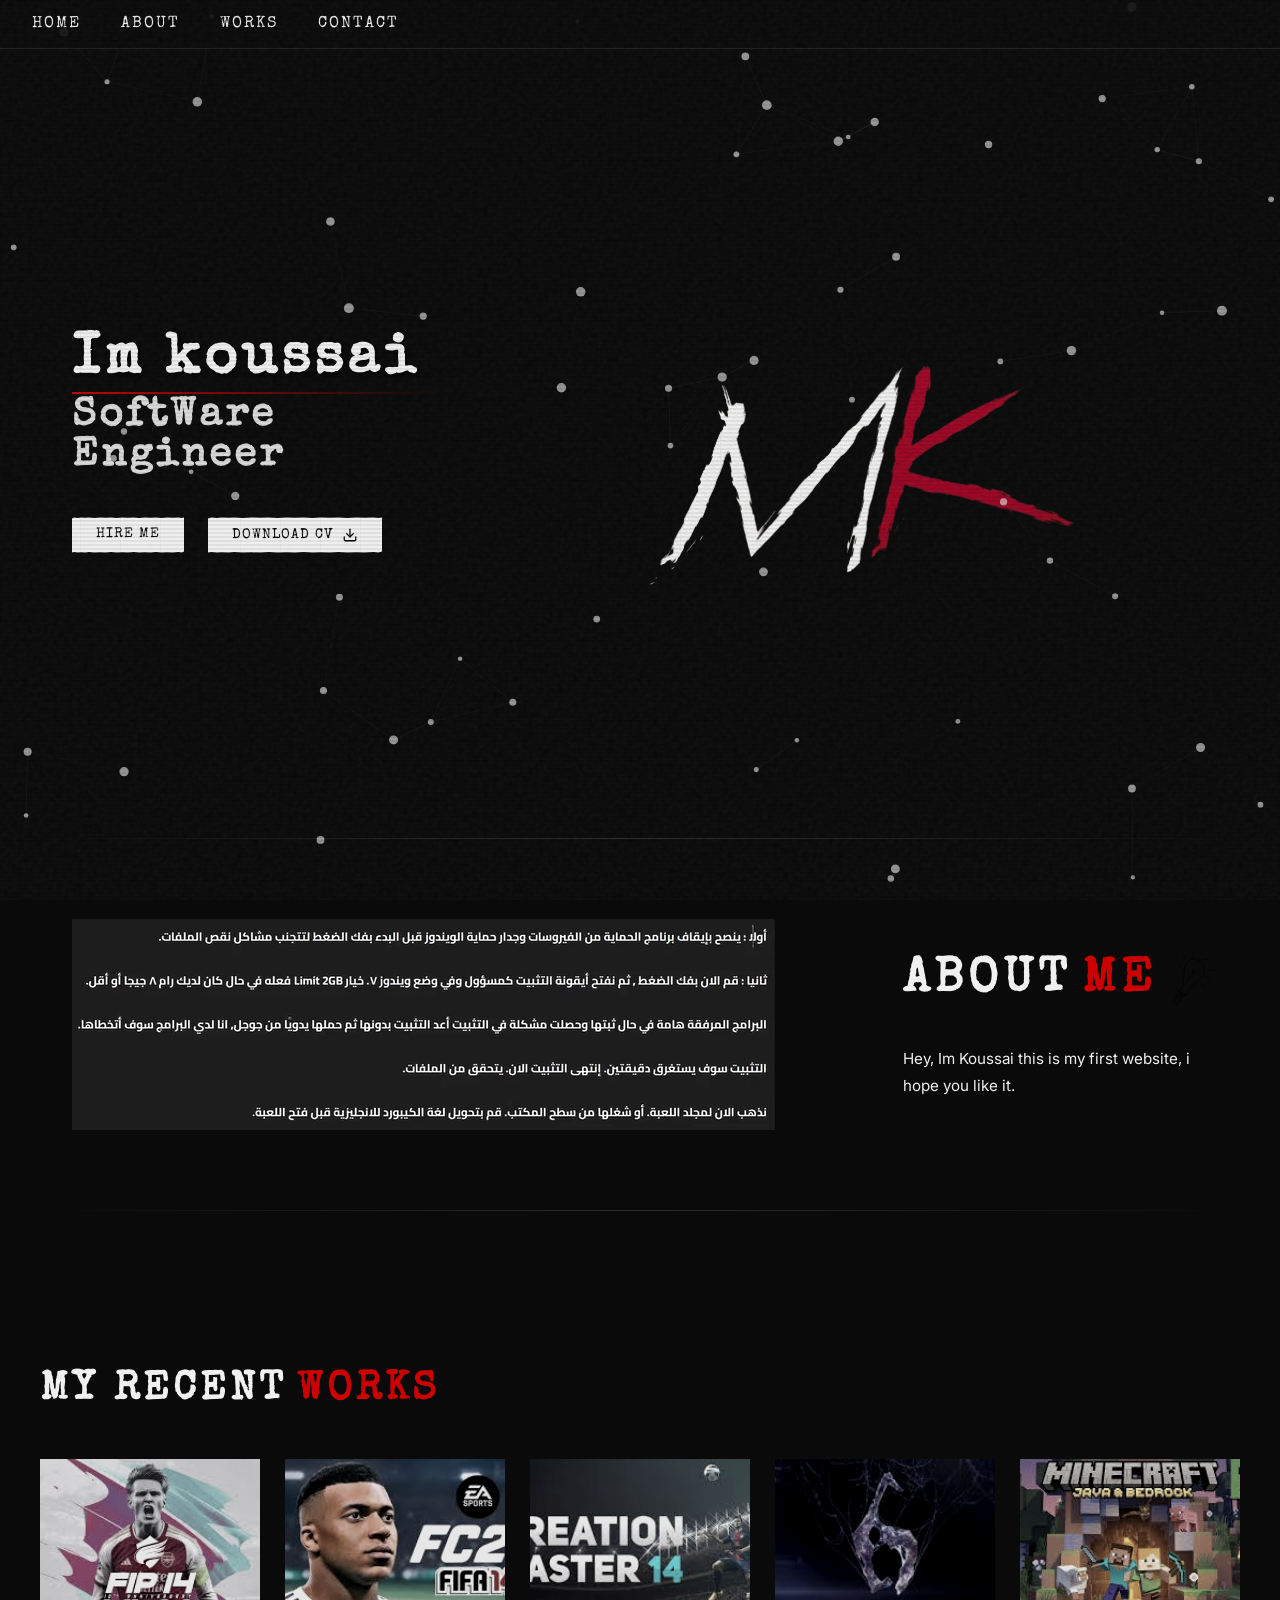
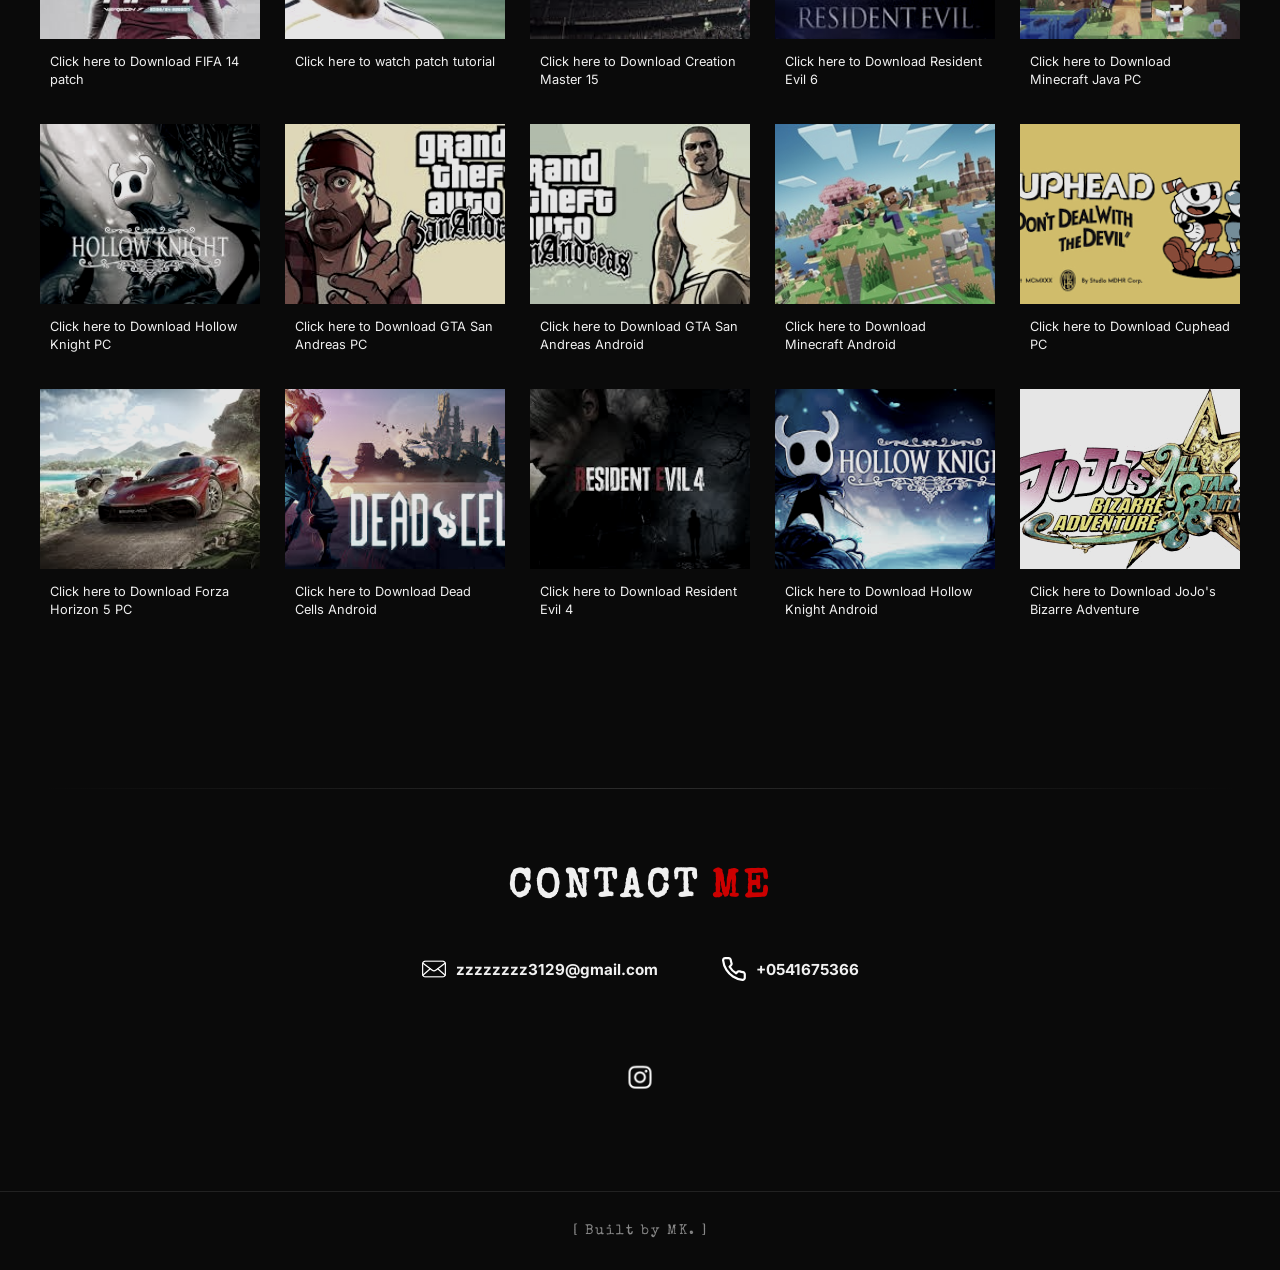
<file: index.html>
<!DOCTYPE html>
<html lang="en">
<head>
    <meta charset="UTF-8" />
    <meta name="viewport" content="width=device-width, initial-scale=1.0" />
    <link rel="preconnect" href="https://fonts.googleapis.com">
    <link rel="preconnect" href="https://fonts.gstatic.com" crossorigin>
    <link href="https://fonts.googleapis.com/css2?family=Special+Elite&family=Inter:wght@400;500;600&display=swap" rel="stylesheet">
    <link rel="stylesheet" href="styles.css" />
    <title>MK Patches - Game Modifications</title>
</head>
<body>
    <canvas id="particlesCanvas"></canvas>
    <div class="glitch-overlay">
        <div class="scanlines"></div>
        <div class="glitch-slice"></div>
        <div class="glitch-slice"></div>
        <div class="glitch-slice"></div>
        <div class="static-noise"></div>
        <div class="flicker-line"></div>
        <div class="vhs-tracking"></div>
    </div>
    <script>
        const canvas = document.getElementById('particlesCanvas');
        const ctx = canvas.getContext('2d');
        let particles = [];
        let mouse = { x: null, y: null };

        function resize() {
            canvas.width = window.innerWidth;
            canvas.height = window.innerHeight;
        }
        resize();
        window.addEventListener('resize', resize);

        class Particle {
            constructor() {
                this.x = Math.random() * canvas.width;
                this.y = Math.random() * canvas.height;
                this.vx = (Math.random() - 0.5) * 0.5;
                this.vy = (Math.random() - 0.5) * 0.5;
                this.radius = Math.random() * 3 + 2;
            }
            update() {
                this.x += this.vx;
                this.y += this.vy;
                if (this.x < 0 || this.x > canvas.width) this.vx *= -1;
                if (this.y < 0 || this.y > canvas.height) this.vy *= -1;
                
                if (mouse.x && mouse.y) {
                    const dx = mouse.x - this.x;
                    const dy = mouse.y - this.y;
                    const dist = Math.sqrt(dx * dx + dy * dy);
                    if (dist < 150) {
                        const force = (150 - dist) / 150;
                        this.x -= dx * force * 0.02;
                        this.y -= dy * force * 0.02;
                    }
                }
            }
            draw() {
                ctx.beginPath();
                ctx.arc(this.x, this.y, this.radius, 0, Math.PI * 2);
                ctx.fillStyle = 'rgba(240, 240, 240, 0.6)';
                ctx.fill();
            }
        }

        const particleCount = Math.min(80, Math.floor(window.innerWidth / 20));
        for (let i = 0; i < particleCount; i++) {
            particles.push(new Particle());
        }

        function connectParticles() {
            for (let i = 0; i < particles.length; i++) {
                for (let j = i + 1; j < particles.length; j++) {
                    const dx = particles[i].x - particles[j].x;
                    const dy = particles[i].y - particles[j].y;
                    const distance = Math.sqrt(dx * dx + dy * dy);
                    if (distance < 150) {
                        ctx.beginPath();
                        ctx.moveTo(particles[i].x, particles[i].y);
                        ctx.lineTo(particles[j].x, particles[j].y);
                        ctx.strokeStyle = `rgba(240, 240, 240, ${0.15 * (1 - distance / 150)})`;
                        ctx.lineWidth = 0.5;
                        ctx.stroke();
                    }
                }
            }
        }

        function animate() {
            ctx.clearRect(0, 0, canvas.width, canvas.height);
            particles.forEach(p => {
                p.update();
                p.draw();
            });
            connectParticles();
            requestAnimationFrame(animate);
        }
        animate();

        document.addEventListener('mousemove', (e) => {
            mouse.x = e.clientX;
            mouse.y = e.clientY;
        });
        document.addEventListener('mouseleave', () => {
            mouse.x = null;
            mouse.y = null;
        });
    </script>


    <header>
        <img src="assets/svg/logo.svg" alt="MusaabK99 logo" />
        <nav class="navigation">
            <ul>
                <li><a href="#">Home</a></li>
                <li><a href="#AboutMe">About</a></li>
                <li><a href="#myworks">Works</a></li>
                <li><a href="#contactMe">Contact</a></li>
            </ul>
        </nav>
    
    </header>

    <section class="hero">
        <img class="arrow" src="assets/svg/arrow.svg" alt="arrow" />
        <div class="heroSub">
          <h1 class="name">Im koussai</h1>
          <h1 class="title">SoftWare Engineer</h1>
          <div class="heroBtns">
            <a class="hireMe" href="#contactMe">Hire me</a>
            <a class="cv" href="assets/CV.pdf" download>Download CV
              <img src="assets/svg/download.svg" alt="download button"
            /></a>
          </div>
        </div>
        <img src="Gemini.png" alt="Gemini" class="Gemini" />
    </section>

    <div class="section-divider"></div>

    <section class="AboutMe" id="AboutMe">
        <img 
          src="v.png" style="width: 1000px;"
          alt="AboutMe image"
          class="AboutMeImg"
        />  
        <div class="textContainer">
            <div class="textTitle">
                <h1 class="koki">About</h1>
                <h1 class="za3im">me</h1>
                <img src="assets/svg/lightbulb.svg" alt="light" class="light" />
            </div>
            <p class="AboutMePar">
                Hey, Im Koussai this is my first website, i hope you like it.
            </p>
        </div>
    </section>

    <div class="section-divider"></div>

    <section class="works" id="myworks">
        <div class="worksContainer">
            <div class="projectTitle">
             <h1 class="aboutName">My recent</h1>
             <h1 class="aboutTitle">works</h1>
            </div>
            <ul>
                <li>
                    <a href="#" onclick="openAdThenDownload(event,'https://www.profitablecpmratenetwork.com/xh4199qha?key=85e1ba99dec90e46ff9cf280a194f7fd','https://pastelink.net/z5bintfk')">
                      <img src="downloa.jpg" alt="downloa">
                    </a>
                    <p class="card-text">Click here to Download FIFA 14 patch</p>

                    <script>
                        function openAdThenDownload(e, adLink,downloadLink) {
                            e.preventDefault();
                            let count = localStorage.getItem("clickCount") || 0;
                            count++;
                            if (count == 1) {
                                window.open(adLink, "_blank");
                            } else {
                                window.open(downloadLink, "_blank");
                                count = 0;
                            }
                            localStorage.setItem("clickCount", count);
                        }
                    </script>
                </li>
                <li>
                    <a herf="#" onclick="openAdThenDownload(event,'https://www.profitablecpmratenetwork.com/xh4199qha?key=85e1ba99dec90e46ff9cf280a194f7fd','https://youtu.be/4DzIxuyQPZE')">
                        <img src="download.jpg" alt="download">
                    </a>
                    <p class="card-text">Click here to watch patch tutorial</p>
                    
                    <script>
                        function openAdThenDownload(e, adLink, downloadLink) {
                            e.preventDefault();
                            let count = localStorage.getItem("clickCount") || 0;
                            count++;
                            if (count == 1) {
                                window.open(adLink, "_blank");
                            } else {
                                window.open(downloadLink, "_blank");
                                count = 0;
                            }
                            localStorage.setItem("clickCount", count);
                        }
                    </script>
                </li>
                <li>
                    <a herf="#" onclick="openAdThenDownload(event,'https://www.profitablecpmratenetwork.com/xh4199qha?key=85e1ba99dec90e46ff9cf280a194f7fd','https://www.mediafire.com/file/uy2mwy7cy74a40w/Creation_Master_15_Ultimate.rar/file')">
                        <img src="images.jpg" alt="images">
                    </a>
                    <p class="card-text">Click here to Download Creation Master 15</p>
                    
                    <script>
                        function openAdThenDownload(e, adLink, downloadLink) {
                            e.preventDefault();
                            let count = localStorage.getItem("clickCount") || 0;
                            count++;
                            if (count == 1) {
                                window.open(adLink, "_blank");
                            } else {
                                window.open(downloadLink, "_blank");
                                count = 0;
                            }
                            localStorage.setItem("clickCount", count);
                        }
                    </script>
                </li>
                <li>
                    <a herf="#" onclick="openAdThenDownload(event,'https://www.profitablecpmratenetwork.com/xh4199qha?key=85e1ba99dec90e46ff9cf280a194f7fd','https://pcgd.net/dRDXHWWA4ZdgY5t/file','https://pcgd.net/wtnrMsocDBGLcrD/file')">
                        <img src="koussai.jpg" alt="images">
                    </a>
                    <p class="card-text">Click here to Download Resident Evil 6</p>
                
                    <script>
                        function openAdThenDownload(e, adLink, downloadLink) {
                            e.preventDefault();
                            let count = localStorage.getItem("clickCount") || 0;
                            count++;
                            if (count == 1) {
                                window.open(adLink, "_blank");
                            }    
                            else if (count == 2) {
                                window.open(downloadLink, "_blank");
                            }
                            else if (count == 3) {
                                window.open('https://pcgd.net/wtnrMsocDBGLcrD/file', "_blank");
                                count = 0;
                            }
                            localStorage.setItem("clickCount", count);
                        }
                    </script>
                </li>
                <li>
                    <a herf="#" onclick="openAdThenDownload(event,'https://www.profitablecpmratenetwork.com/xh4199qha?key=85e1ba99dec90e46ff9cf280a194f7fd','https://dl1.tlauncher.org/f.php?f=files%2FTLauncher-Installer-1.9.5.1.exe')">
                        <img src="mama.jpg" alt="mama">
                    </a>
                    <p class="card-text">Click here to Download Minecraft Java PC</p>
                
                    <script>
                        function openAdThenDownload(e, adLink, downloadLink) {
                            e.preventDefault();
                            let count = localStorage.getItem("clickCount") || 0;
                            count++;
                            if (count == 1) {
                                window.open(adLink, "_blank");
                            } else {
                                window.open(downloadLink, "_blank");
                                count = 0;
                            }
                            localStorage.setItem("clickCount", count);
                        }
                    </script>
                </li>
                <li>
                    <a herf="#" onclick="openAdThenDownload(event,'https://www.profitablecpmratenetwork.com/xh4199qha?key=85e1ba99dec90e46ff9cf280a194f7fd','https://pcgd.net/vXYF9QmuScYGl1h/file')">
                        <img src="appa.jpg" alt="appa">
                    </a>
                    <p class="card-text">Click here to Download Hollow Knight PC</p>
                
                    <script>
                        function openAdThenDownload(e, adLink, downloadLink) {
                            e.preventDefault();
                            let count = localStorage.getItem("clickCount") || 0;
                            count++;
                            if (count == 1) {
                                window.open(adLink, "_blank");
                            } else {
                                window.open(downloadLink, "_blank");
                                count = 0;
                            }
                            localStorage.setItem("clickCount", count);
                        }
                    </script>
                </li>
                <li>
                    <a herf="#" onclick="openAdThenDownload(event,'https://www.profitablecpmratenetwork.com/xh4199qha?key=85e1ba99dec90e46ff9cf280a194f7fd','https://pcgd.net/eMqlMR6ntoI9MFL/file')">
                        <img src="baba.jpg" alt="baba">
                    </a>
                    <p class="card-text">Click here to Download GTA San Andreas PC</p>
                
                    <script>
                        function openAdThenDownload(e, adLink, downloadLink) {
                            e.preventDefault();
                            let count = localStorage.getItem("clickCount") || 0;
                            count++;
                            if (count == 1) {
                                window.open(adLink, "_blank");
                            } else {
                                window.open(downloadLink, "_blank");
                                count = 0;
                            }
                            localStorage.setItem("clickCount", count);
                        }
                    </script>
                </li>
                <li>
                    <a herf="#" onclick="openAdThenDownload(event,'https://www.profitablecpmratenetwork.com/xh4199qha?key=85e1ba99dec90e46ff9cf280a194f7fd','https://files.apkdlink.com/gtasanandreas/gtasanandreas-2.11.264.apk')">
                        <img src="aaaa.jpg" alt="aaaa">
                    </a>
                    <p class="card-text">Click here to Download GTA San Andreas Android</p>
                
                    <script>
                        function openAdThenDownload(e, adLink, downloadLink) {
                            e.preventDefault();
                            let count = localStorage.getItem("clickCount") || 0;
                            count++;
                            if (count == 1) {
                                window.open(adLink, "_blank");
                            } else {
                                window.open(downloadLink, "_blank");
                                count = 0;
                            }
                            localStorage.setItem("clickCount", count);
                        }
                    </script>
                </li>
                <li>
                    <a herf="#" onclick="openAdThenDownload(event,'https://www.profitablecpmratenetwork.com/xh4199qha?key=85e1ba99dec90e46ff9cf280a194f7fd','https://files.apkdlink.com/minecraft/minecraft-minecraft-apk-latest-version-january-2026.apk')">
                        <img src="apps.58378.14492077886571533.338a563a-86e7-47b1-b9dc-41cf411f5dcd.jpg" alt="apps">
                    </a>
                    <p class="card-text">Click here to Download Minecraft Android</p>
                
                    <script>
                        function openAdThenDownload(e, adLink, downloadLink) {
                            e.preventDefault();
                            let count = localStorage.getItem("clickCount") || 0;
                            count++;
                            if (count == 1) {
                                window.open(adLink, "_blank");
                            } else {
                                window.open(downloadLink, "_blank");
                                count = 0;
                            }
                            localStorage.setItem("clickCount", count);
                        }
                    </script>
                </li>
                <li>
                    <a herf="#" onclick="openAdThenDownload(event,'https://www.profitablecpmratenetwork.com/xh4199qha?key=85e1ba99dec90e46ff9cf280a194f7fd','https://cdn1.trashbytes.to/Cuphead.v1.3.4.7z?verify=1774875017-puHx7mqtBIIsK4Yr9NvgrQAg7bk0TOW7gG0KJXLoc8Y%3D')">
                        <img src="head.png" alt="head">
                    </a>
                    <p class="card-text">Click here to Download Cuphead PC</p>
                
                    <script>
                        function openAdThenDownload(e, adLink, downloadLink) {
                            e.preventDefault();
                            let count = localStorage.getItem("clickCount") || 0;
                            count++;
                            if (count == 1) {
                                window.open(adLink, "_blank");
                            } else {
                                window.open(downloadLink, "_blank");
                                count = 0;
                            }
                            localStorage.setItem("clickCount", count);
                        }
                    </script>
                </li>
                <li>
                    <a herf="#" onclick="openAdThenDownload(event,'https://www.profitablecpmratenetwork.com/xh4199qha?key=85e1ba99dec90e46ff9cf280a194f7fd','https://cdn1.trashbytes.to/Forza.Horizon.5.v688.109.rar?verify=1774875267-2NT9CW%2Fkm0%2BnK2O9bLCZATwu2emN6CoCK3sMkh7oUvE%3D')">
                        <img src="forza.jpg" alt="forza">
                    </a>
                    <p class="card-text">Click here to Download Forza Horizon 5 PC</p>
                
                    <script>
                        function openAdThenDownload(e, adLink, downloadLink) {
                            e.preventDefault();
                            let count = localStorage.getItem("clickCount") || 0;
                            count++;
                            if (count == 1) {
                                window.open(adLink, "_blank");
                            } else {
                                window.open(downloadLink, "_blank");
                                count = 0;
                            }
                            localStorage.setItem("clickCount", count);
                        }
                    </script>
                </li>
                <li>
                    <a herf="#" onclick="openAdThenDownload(event,'https://www.profitablecpmratenetwork.com/xh4199qha?key=85e1ba99dec90e46ff9cf280a194f7fd','https://dl.apkvision.org/dead-cells/Dead-Cells-v3.5.9-unlocked-apkvision.apk')">
                        <img src="cells.jpg" alt="cells">
                    </a>
                    <p class="card-text">Click here to Download Dead Cells Android</p>
                
                    <script>
                        function openAdThenDownload(e, adLink, downloadLink) {
                            e.preventDefault();
                            let count = localStorage.getItem("clickCount") || 0;
                            count++;
                            if (count == 1) {
                                window.open(adLink, "_blank");
                            } else {
                                window.open(downloadLink, "_blank");
                                count = 0;
                            }
                            localStorage.setItem("clickCount", count);
                        }
                    </script>
                </li>
                <li>
                    <a herf="#" onclick="openAdThenDownload(event,'https://www.profitablecpmratenetwork.com/xh4199qha?key=85e1ba99dec90e46ff9cf280a194f7fd','https://cdn1.trashbytes.to/Resident.Evil.4.2005.v1.1.0.rar?verify=1774875812-UwhEbp0hAvbjLFiMTAAwzg2kQ0jpibVIvtiFEo6YowE%3D')">
                        <img src="evl 4.jpg" alt="evl">
                    </a>
                    <p class="card-text">Click here to Download Resident Evil 4</p>
                
                    <script>
                        function openAdThenDownload(e, adLink, downloadLink) {
                            e.preventDefault();
                            let count = localStorage.getItem("clickCount") || 0;
                            count++;
                            if (count == 1) {
                                window.open(adLink, "_blank");
                            } else {
                                window.open(downloadLink, "_blank");
                                count = 0;
                            }
                            localStorage.setItem("clickCount", count);
                        }
                    </script>
                </li>
                <li>
                    <a herf="#" onclick="openAdThenDownload(event,'https://www.profitablecpmratenetwork.com/xh4199qha?key=85e1ba99dec90e46ff9cf280a194f7fd','https://apks.trulhost.com/HollowKnight-1.5.78.apk')">
                        <img src="knight.jpg" alt="knight">
                    </a>
                    <p class="card-text">Click here to Download Hollow Knight Android</p>
                
                    <script>
                        function openAdThenDownload(e, adLink, downloadLink) {
                            e.preventDefault();
                            let count = localStorage.getItem("clickCount") || 0;
                            count++;
                            if (count == 1) {
                                window.open(adLink, "_blank");
                            } else {
                                window.open(downloadLink, "_blank");
                                count = 0;
                            }
                            localStorage.setItem("clickCount", count);
                        }
                    </script>
                </li>
                <li>
                    <a herf="#" onclick="openAdThenDownload(event,'https://www.profitablecpmratenetwork.com/xh4199qha?key=85e1ba99dec90e46ff9cf280a194f7fd','https://cdn1.trashbytes.to/JoJos.Bizarre.Adventure.ASBR.v2.3.3.rar?verify=1774875619-SmBRE%2FcQ2Zr4R8YrLtq2iFIb2LU4rwYsL%2FLqYbFmYaA%3D')">
                        <img src="kok.jpg" alt="kok">
                    </a>
                    <p class="card-text">Click here to Download JoJo's Bizarre Adventure</p>
                
                    <script>
                        function openAdThenDownload(e, adLink, downloadLink) {
                            e.preventDefault();
                            let count = localStorage.getItem("clickCount") || 0;
                            count++;
                            if (count == 1) {
                                window.open(adLink, "_blank");
                            } else {
                                window.open(downloadLink, "_blank");
                                count = 0;
                            }
                            localStorage.setItem("clickCount", count);
                        }
                    </script>
                </li>
            </ul>
        </div>
    </section>

    <div class="section-divider"></div>

    <section class="contactContainer" id="contactMe">
        <div class="contactTitle">
            <h1 class="aboutName">Contact</h1>
            <h1 class="aboutTitle">me</h1>
        </div>
        <div class="contact">
            <div class="emailAndPhone">
                <img src="assets/svg/Email.svg" alt="email logo" />
                <a href="mailto:zzzzzzzz3129@gmail,com"
                  ><h3>zzzzzzzz3129@gmail.com</h3></a
                >
            </div>
            <div class="emailAndPhone">
               <img src="assets/svg/phone.svg" alt="phone logo" />
               <h3>+0541675366</h3>
            </div>
        </div>
        <div class="socialMedia">
            <a
              href="https://www.instagram.com/mk_99_99_99/?utm_source=ig_web_button_share_sheet"
              target="_blank"
              ><img src="instagrame.png" alt="my instagram account"
            /></a>
        </div>
    </section>

    <footer>
        <p>Built by MK.</p>
    </footer>

</body>
</html>
</file>
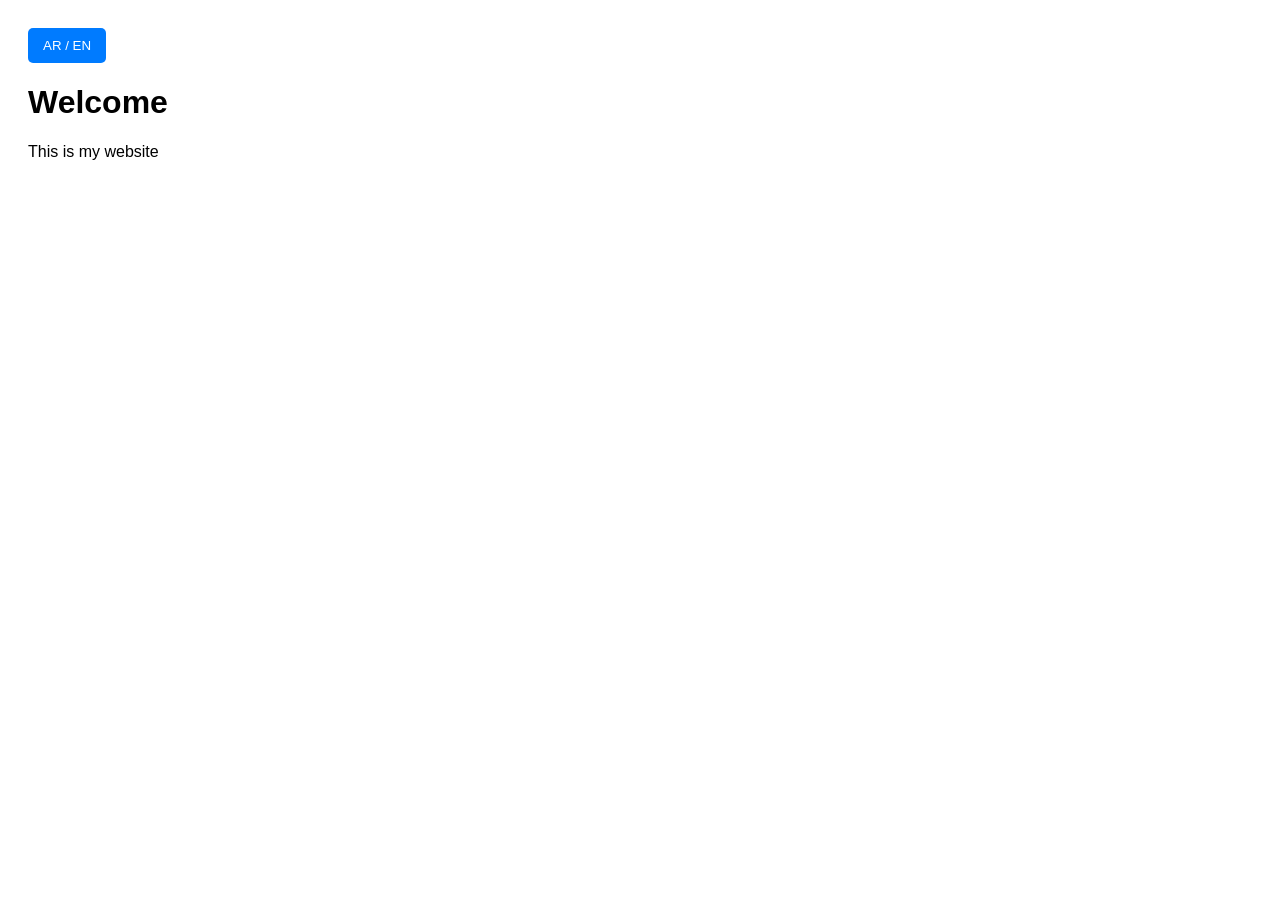
<file: arabic.html>
<!DOCTYPE html>
<html lang="en">

<head>
    <meta charset="UTF-8">
    <title>My Website</title>

    <style>
        body {
            font-family: Arial;
            padding: 20px;
            transition: 0.3s;
        }

        button {
            padding: 10px 15px;
            cursor: pointer;
            border: none;
            background: #007BFF;
            color: white;
            border-radius: 5px;
        }
    </style>
</head>

<body>

    <!-- زر تغيير اللغة -->
    <button onclick="toggleLang()">AR / EN</button>

    <!-- المحتوى -->
    <h1 id="title">Welcome</h1>
    <p id="desc">This is my website</p>

    <script>
        const translations = {
            en: {
                title: "Welcome",
                desc: "This is my website"
            },
            ar: {
                title: "مرحبا",
                desc: "هذا موقعي"
            }
        };

        let currentLang = localStorage.getItem("lang") || "en";

        function setLang(lang) {
            document.getElementById("title").innerText = translations[lang].title;
            document.getElementById("desc").innerText = translations[lang].desc;

            document.body.dir = (lang === "ar") ? "rtl" : "ltr";

            localStorage.setItem("lang", lang);
            currentLang = lang;
        }

        function toggleLang() {
            if (currentLang === "en") {
                setLang("ar");
            } else {
                setLang("en");
            }
        }

        // تحميل اللغة عند فتح الموقع
        window.onload = () => {
            setLang(currentLang);
        };
    </script>

</body>

</html>
</file>
<file: styles.css>
@import url('https://fonts.googleapis.com/css2?family=Special+Elite&family=Inter:wght@400;500;600&display=swap');

* {
    margin: 0;
    padding: 0;
    box-sizing: border-box;
    scroll-behavior: smooth;
}

body {
    background-color: #0a0a0a;
    margin: 0;
    padding: 0;
    overflow-x: hidden;
    font-family: 'Inter', sans-serif;
    color: #f0f0f0;
    position: relative;
}

body::before {
    content: '';
    position: fixed;
    top: 0;
    left: 0;
    width: 100%;
    height: 100%;
    pointer-events: none;
    z-index: 9999;
    background-image: 
        linear-gradient(rgba(20, 20, 20, 0.03) 1px, transparent 1px),
        linear-gradient(90deg, rgba(20, 20, 20, 0.03) 1px, transparent 1px);
    background-size: 40px 40px;
}

body::after {
    content: '';
    position: fixed;
    top: 0;
    left: 0;
    width: 100%;
    height: 100%;
    pointer-events: none;
    z-index: 9998;
    opacity: 0.05;
    background-image: url("data:image/svg+xml,%3Csvg viewBox='0 0 200 200' xmlns='http://www.w3.org/2000/svg'%3E%3Cfilter id='noiseFilter'%3E%3CfeTurbulence type='fractalNoise' baseFrequency='0.9' numOctaves='4' stitchTiles='stitch'/%3E%3C/filter%3E%3Crect width='100%25' height='100%25' filter='url(%23noiseFilter)'/%3E%3C/svg%3E");
}

#particlesCanvas {
    position: fixed;
    top: 0;
    left: 0;
    width: 100%;
    height: 100%;
    pointer-events: none;
    z-index: 2;
}

.glitch-overlay {
    position: fixed;
    top: 0;
    left: 0;
    width: 100%;
    height: 100%;
    pointer-events: none;
    z-index: 9997;
    overflow: hidden;
}

.scanlines {
    position: absolute;
    top: 0;
    left: 0;
    width: 100%;
    height: 200%;
    background: repeating-linear-gradient(
        0deg,
        transparent,
        transparent 2px,
        rgba(0, 0, 0, 0.15) 2px,
        rgba(0, 0, 0, 0.15) 4px
    );
    animation: scanline-move 8s linear infinite;
    opacity: 0.4;
}

@keyframes scanline-move {
    0% { transform: translateY(0); }
    100% { transform: translateY(-50%); }
}

.glitch-slice {
    position: absolute;
    top: 0;
    left: 0;
    width: 100%;
    height: 100%;
    opacity: 0;
}

.glitch-slice:nth-child(1) { animation: glitch-1 12s steps(1) infinite; }
.glitch-slice:nth-child(2) { animation: glitch-2 15s steps(1) infinite; }
.glitch-slice:nth-child(3) { animation: glitch-3 18s steps(1) infinite; }

@keyframes glitch-1 {
    0%, 94%, 100% { opacity: 0; clip-path: inset(0 0 100% 0); }
    95% { opacity: 0.03; clip-path: inset(20% 0 55% 0); transform: translateX(-3px); background: rgba(204, 0, 0, 0.02); }
    96% { opacity: 0.02; clip-path: inset(55% 0 25% 0); transform: translateX(4px); }
    97% { opacity: 0; clip-path: inset(0 0 100% 0); }
}

@keyframes glitch-2 {
    0%, 89%, 100% { opacity: 0; clip-path: inset(0 0 100% 0); }
    90% { opacity: 0.025; clip-path: inset(40% 0 45% 0); transform: translateX(2px); }
    91% { opacity: 0.03; clip-path: inset(65% 0 15% 0); transform: translateX(-4px); background: rgba(240, 240, 240, 0.015); }
    92% { opacity: 0; clip-path: inset(0 0 100% 0); }
}

@keyframes glitch-3 {
    0%, 96%, 100% { opacity: 0; clip-path: inset(0 0 100% 0); }
    97% { opacity: 0.02; clip-path: inset(10% 0 70% 0); transform: translateX(-2px); }
    98% { opacity: 0.03; clip-path: inset(75% 0 5% 0); transform: translateX(3px); background: rgba(0, 0, 0, 0.1); }
    99% { opacity: 0; clip-path: inset(0 0 100% 0); }
}

.static-noise {
    position: absolute;
    top: -50%;
    left: -50%;
    width: 200%;
    height: 200%;
    background-image: url("data:image/svg+xml,%3Csvg viewBox='0 0 256 256' xmlns='http://www.w3.org/2000/svg'%3E%3Cfilter id='static'%3E%3CfeTurbulence type='fractalNoise' baseFrequency='0.8' numOctaves='4' stitchTiles='stitch'/%3E%3C/filter%3E%3Crect width='100%25' height='100%25' filter='url(%23static)'/%3E%3C/svg%3E");
    opacity: 0;
    animation: static-flicker 0.15s steps(2) infinite;
}

@keyframes static-flicker {
    0% { opacity: 0; transform: translate(0, 0); }
    25% { opacity: 0.02; transform: translate(-1px, 1px); }
    50% { opacity: 0; transform: translate(1px, -1px); }
    75% { opacity: 0.015; transform: translate(0, 0); }
    100% { opacity: 0; transform: translate(0, 0); }
}

.flicker-line {
    position: absolute;
    left: 0;
    width: 100%;
    height: 2px;
    background: linear-gradient(90deg, transparent 0%, rgba(240, 240, 240, 0.08) 20%, rgba(240, 240, 240, 0.12) 50%, rgba(240, 240, 240, 0.08) 80%, transparent 100%);
    opacity: 0;
    animation: flicker-line-move 10s linear infinite;
}

@keyframes flicker-line-move {
    0% { top: -2px; opacity: 0; }
    5% { opacity: 0; }
    6% { opacity: 1; }
    8% { opacity: 0; }
    50% { top: 50%; opacity: 0; }
    51% { opacity: 0.5; }
    52% { opacity: 0; }
    95% { top: 100%; opacity: 0; }
    96% { opacity: 0.8; }
    98% { opacity: 0; }
    100% { top: 100%; opacity: 0; }
}

.vhs-tracking {
    position: absolute;
    top: 0;
    left: 0;
    width: 100%;
    height: 100%;
    background: repeating-linear-gradient(180deg, transparent 0px, transparent 3px, rgba(204, 0, 0, 0.01) 3px, rgba(204, 0, 0, 0.01) 4px);
    animation: vhs-track 0.5s steps(3) infinite;
    opacity: 0;
}

@keyframes vhs-track {
    0%, 90%, 100% { opacity: 0; transform: translateY(0); }
    92% { opacity: 0.5; transform: translateY(-2px); }
    94% { opacity: 0.3; transform: translateY(1px); }
    96% { opacity: 0; transform: translateY(0); }
}

header {
    position: fixed;
    top: 0;
    left: 0;
    width: 100%;
    height: auto;
    display: flex;
    justify-content: center;
    align-items: center;
    z-index: 1000;
    padding: 1rem 2rem;
    background: rgba(10, 10, 10, 0.9);
    border-bottom: 1px solid rgba(240, 240, 240, 0.1);
}

header img {
    display: none;
}

.navigation {
    width: 100%;
}

.navigation ul {
    display: flex;
    flex-direction: row;
    list-style-type: none;
    gap: 2.5rem;
    padding: 0;
    margin: 0;
}

.navigation li {
    position: relative;
    display: flex;
    align-items: center;
}

.navigation li::before {
    content: '';
    position: absolute;
    left: 50%;
    top: -8px;
    transform: translateX(-50%);
    width: 6px;
    height: 6px;
    border-radius: 50%;
    background-color: #cc0000;
    box-shadow: 0 0 8px rgba(204, 0, 0, 0.8);
    opacity: 0;
    transition: opacity 0.3s ease;
}

.navigation li:hover::before {
    opacity: 1;
}

.navigation a {
    text-decoration: none;
    color: #f0f0f0;
    font-family: 'Special Elite', cursive;
    font-size: 1rem;
    letter-spacing: 2px;
    text-transform: uppercase;
    transition: color 0.3s ease, text-shadow 0.3s ease;
}

.navigation a:hover {
    color: #cc0000;
    text-shadow: 0 0 10px rgba(204, 0, 0, 0.5);
}

.section-divider {
    width: 100%;
    max-width: 1200px;
    margin: 0 auto;
    height: 1px;
    background: linear-gradient(90deg, transparent, rgba(240, 240, 240, 0.15), transparent);
}

.hero {
    display: flex;
    justify-content: space-between;
    align-items: center;
    margin: 8rem auto 5rem;
    max-width: 1200px;
    padding: 0 2rem;
    min-height: 70vh;
}

.arrow {
    display: none;
}

.heroSub {
    display: flex;
    flex-direction: column;
    gap: 0.5rem;
    max-width: 600px;
}

.name {
    font-size: 3.5rem;
    color: #f0f0f0;
    font-family: 'Special Elite', cursive;
    letter-spacing: 4px;
    text-shadow: 2px 2px 4px rgba(0, 0, 0, 0.8);
    position: relative;
}

.name::after {
    content: '';
    position: absolute;
    bottom: -5px;
    left: 0;
    width: 100%;
    height: 2px;
    background: linear-gradient(90deg, #cc0000, transparent);
}

.title {
    font-size: 2.5rem;
    color: #f0f0f0;
    font-family: 'Special Elite', cursive;
    letter-spacing: 3px;
    opacity: 0.9;
}

.heroBtns {
    display: flex;
    gap: 1.5rem;
    margin-top: 2rem;
}

.hireMe,
.cv {
    display: inline-block;
    width: fit-content;
    background-color: #f0f0f0;
    color: #0a0a0a;
    text-decoration: none;
    padding: 0.6rem 1.5rem;
    font-family: 'Special Elite', cursive;
    font-size: 0.9rem;
    letter-spacing: 1px;
    text-transform: uppercase;
    clip-path: polygon(
        0% 3%, 2% 0%, 5% 2%, 8% 0%, 12% 1%, 15% 0%, 
        20% 2%, 25% 0%, 30% 1%, 35% 0%, 40% 2%, 45% 0%,
        50% 1%, 55% 0%, 60% 2%, 65% 0%, 70% 1%, 75% 0%,
        80% 2%, 85% 0%, 90% 1%, 95% 0%, 98% 2%, 100% 0%,
        100% 97%, 98% 100%, 95% 98%, 90% 100%, 85% 99%, 80% 100%,
        75% 98%, 70% 100%, 65% 99%, 60% 100%, 55% 98%, 50% 100%,
        45% 99%, 40% 100%, 35% 98%, 30% 100%, 25% 99%, 20% 100%,
        15% 98%, 12% 100%, 8% 99%, 5% 100%, 2% 98%, 0% 100%
    );
    transition: all 0.3s ease;
}

.hireMe:hover,
.cv:hover {
    background-color: #fff;
    transform: translateY(-2px);
    box-shadow: 0 4px 15px rgba(204, 0, 0, 0.3);
}

.cv {
    display: inline-flex;
    align-items: center;
    gap: 0.5rem;
}

.cv img {
    width: 16px;
    height: 16px;
}

.heroImg {
    width: 350px;
    height: auto;
    object-fit: contain;
    filter: grayscale(40%) contrast(1.1);
}

.AboutMe {
    display: flex;
    justify-content: space-between;
    align-items: center;
    margin: 5rem auto;
    max-width: 1200px;
    gap: 8rem;
    padding: 0 2rem;
}

.AboutMeImg {
    width: 400px;
    height: auto;
    filter: grayscale(30%) contrast(1.1);
}

.textContainer {
    display: flex;
    flex-direction: column;
    gap: 2rem;
}

.textTitle {
    display: flex;
    align-items: center;
    gap: 10px;
}

.koki,
.za3im {
    font-family: 'Special Elite', cursive;
    font-size: 3rem;
    color: #f0f0f0;
    letter-spacing: 5px;
    text-transform: uppercase;
}

.za3im {
    color: #cc0000;
}

.light {
    width: 50px;
    height: auto;
}

.AboutMePar {
    font-size: 0.95rem;
    color: #f0f0f0;
    line-height: 1.8;
    max-width: 500px;
}

.works {
    padding: 5rem 2rem;
    margin: 5rem 0;
}

.worksContainer {
    display: flex;
    flex-direction: column;
    justify-content: space-around;
    margin: 0 auto;
    max-width: 1200px;
}

.projectTitle {
    display: flex;
    align-items: center;
    justify-content: flex-start;
    gap: 10px;
    margin-bottom: 3rem;
}

.aboutName,
.aboutTitle {
    font-family: 'Special Elite', cursive;
    font-size: 2.5rem;
    color: #f0f0f0;
    letter-spacing: 4px;
    text-transform: uppercase;
}

.aboutTitle {
    color: #cc0000;
}

.works ul {
    display: grid;
    grid-template-columns: repeat(auto-fill, minmax(180px, 1fr));
    gap: 25px;
    list-style-type: none;
}

.works li {
    display: flex;
    flex-direction: column;
    overflow: hidden;
}

.works li a {
    display: block;
}

.works li img {
    width: 100%;
    height: 180px;
    object-fit: cover;
    filter: grayscale(60%) contrast(1.1) brightness(0.9);
    transition: all 0.3s ease;
}

.works li:hover img {
    filter: grayscale(30%) contrast(1.1);
    transform: scale(1.02);
}

.card-text {
    padding: 10px;
    font-size: 0.8rem;
    color: #f0f0f0;
    line-height: 1.4;
    font-family: 'Inter', sans-serif;
}

.contactContainer {
    display: flex;
    flex-direction: column;
    align-items: center;
    justify-content: space-around;
    gap: 2rem;
    margin: 5rem auto;
    max-width: 1200px;
    padding: 0 2rem;
}

.contactTitle {
    display: flex;
    align-items: center;
    justify-content: center;
    gap: 10px;
    margin-bottom: 1rem;
}

.contact {
    display: flex;
    align-items: center;
    justify-content: center;
    gap: 4rem;
}

.contact h3,
.contact a {
    color: #f0f0f0;
    text-decoration: none;
    font-family: 'Inter', sans-serif;
    font-size: 0.95rem;
    transition: color 0.3s ease;
}

.contact a:hover {
    color: #cc0000;
}

.emailAndPhone {
    display: flex;
    align-items: center;
    justify-content: center;
    gap: 10px;
}

.emailAndPhone img {
    width: 24px;
    height: 24px;
    filter: brightness(0) invert(1);
}

.socialMedia {
    display: flex;
    align-items: center;
    justify-content: center;
    gap: 2rem;
    margin-top: 1rem;
}

.socialMedia a {
    display: flex;
    align-items: center;
    justify-content: center;
    padding: 1rem;
    transition: all 0.3s ease;
}

.socialMedia a:hover {
    box-shadow: 0 0 15px rgba(204, 0, 0, 0.3);
}

.socialMedia img {
    width: 80px;
    height: 50px;
    object-fit: contain;
    filter: grayscale(100%) brightness(0) invert(1);
}

footer {
    color: #888;
    padding: 2rem;
    text-align: center;
    font-family: 'Special Elite', cursive;
    letter-spacing: 2px;
    font-size: 0.85rem;
    border-top: 1px solid rgba(240, 240, 240, 0.1);
    margin-top: 2rem;
}

footer p::before {
    content: '[ ';
}

footer p::after {
    content: ' ]';
}


@media (max-width: 1023px) {

    body::before {
        background-image: none;
    }

    body::after {
        background-image: none;
    }

    #particlesCanvas {
       position: fixed;
       width: 100%;
       height: 100%;
       display: none;
    }

    header {
        padding: 0.8rem 1rem;
    }

    .navigation ul {
        gap: 1.5rem;
    }

    .navigation a {
        font-size: 0.85rem;
        letter-spacing: 1px;
    }

    .hero {
        flex-direction: column;
        align-items: center;
        text-align: center;
        gap: 2rem;
        padding: 6rem 1rem 4rem;
        min-height: auto;
        margin-top: 5rem;
    }

    .heroImg {
        width: 100%;
        max-width: 280px;
    }

    .name,
    .title {
        font-size: 2rem;
    }

    .heroBtns {
        flex-wrap: wrap;
        justify-content: center;
        gap: 1rem;
    }

    .AboutMe {
        flex-direction: column;
        align-items: center;
        gap: 2rem;
        padding: 2rem 1rem;
    }

    .textContainer {
        align-items: center;
        text-align: center;
    }

    .koki,
    .za3im {
        font-size: 2rem;
    }

    .light {
        width: 40px;
    }

    .aboutName,
    .aboutTitle {
        font-size: 1.8rem;
    }

    .works {
        padding: 2rem 1rem;
    }

    .worksContainer {
        padding: 0;
    }

    .projectTitle {
        justify-content: center;
    }

    .works ul {
        grid-template-columns: repeat(2, 1fr);
        gap: 15px;
    }

    .works li img {
        height: 140px;
    }

    .card-text {
        font-size: 0.75rem;
        padding: 8px;
    }

    .contactContainer {
        margin: 2rem 1rem;
        gap: 1.5rem;
    }

    .contact {
        flex-direction: column;
        gap: 1rem;
    }
    
    .AboutMeImg {
        width: 100%;
        max-width: 380px;
    }

}

@media (max-width: 480px) {
    .works ul {
        grid-template-columns: 1fr;
    }
}
</file>
